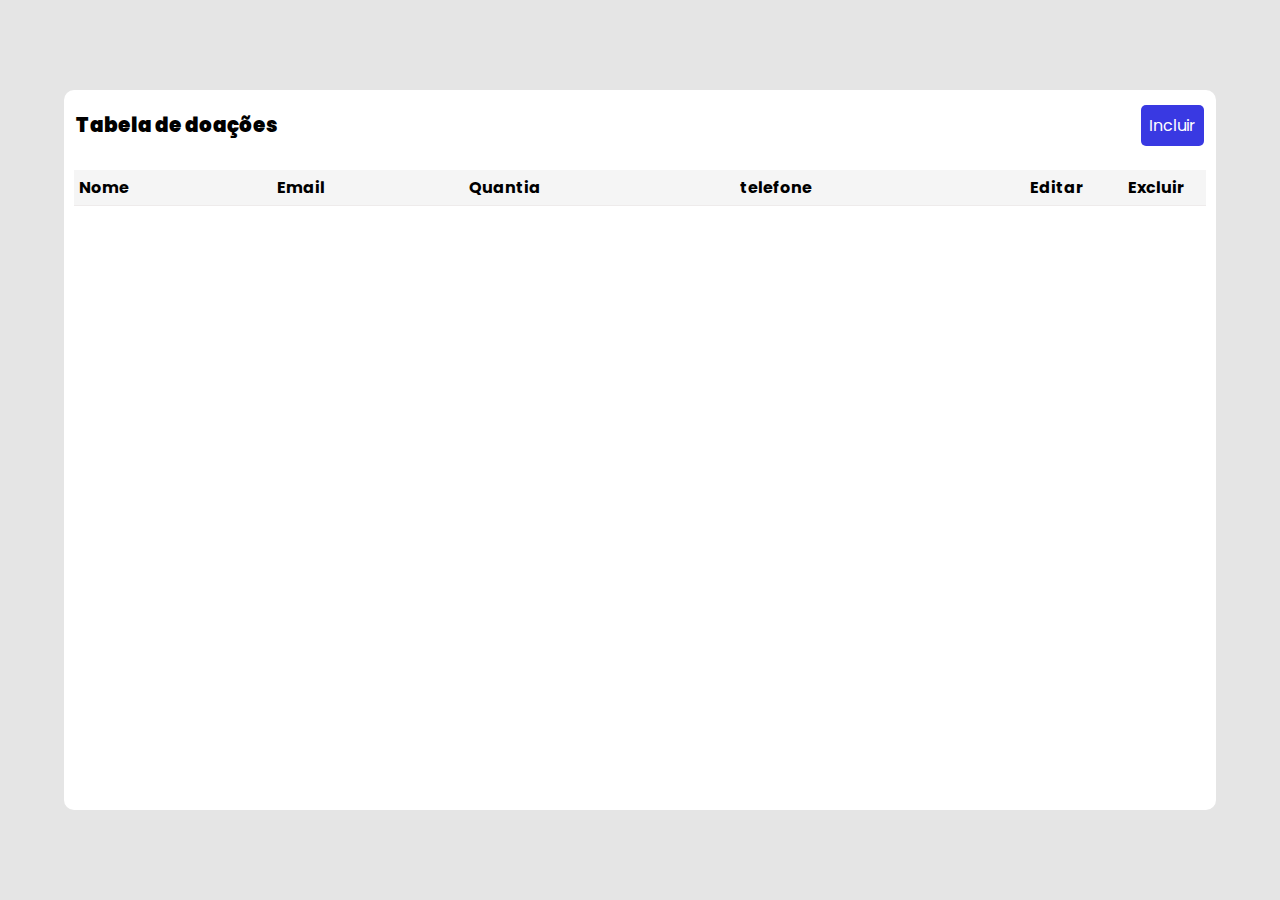
<file: Portal Estacio/Crud/index.html>
<!DOCTYPE html>
<html lang="en">

<head>
  <meta charset="UTF-8">
  <meta http-equiv="X-UA-Compatible" content="IE=edge">
  <meta name="viewport" content="width=device-width, initial-scale=1.0">
  <title>CRUD</title>
  <link rel="stylesheet" href="./styles.css">
  <link href='https://unpkg.com/boxicons@2.1.1/css/boxicons.min.css' rel='stylesheet'>
</head>

<body>
  <div class="container">
    <div class="header">
      <span>Tabela de doações</span>
      <button onclick="openModal()" id="new">Incluir</i></button>
    </div>

    <div class="divTable">
      <table>
        <thead>
          <tr>
            <th>Nome</th>
            <th>Email</th>
            <th>Quantia</th>
            <th>telefone</th>
            <th class="acao">Editar</th>
            <th class="acao">Excluir</th>
          </tr>
        </thead>
        <tbody>
        </tbody>
      </table>
    </div>

    <div class="modal-container">
      <div class="modal">
        <form>
          <label for="m-nome">Nome</label>
          <input id="m-nome" type="text" required />
  
          <label for="m-funcao">Email</label>
          <input id="m-funcao" type="text" required />
  
          <label for="m-salario">Quantia</label>
          <input id="m-salario" type="number" required />

          <label for="m-salario">Telefone</label>
          <input id="m-salario" type="number" required />

          <button id="btnSalvar">Salvar</button>
        </form>
      </div>
    </div>

  </div>
  <script src="script.js"></script>
</body>

</html>
</file>
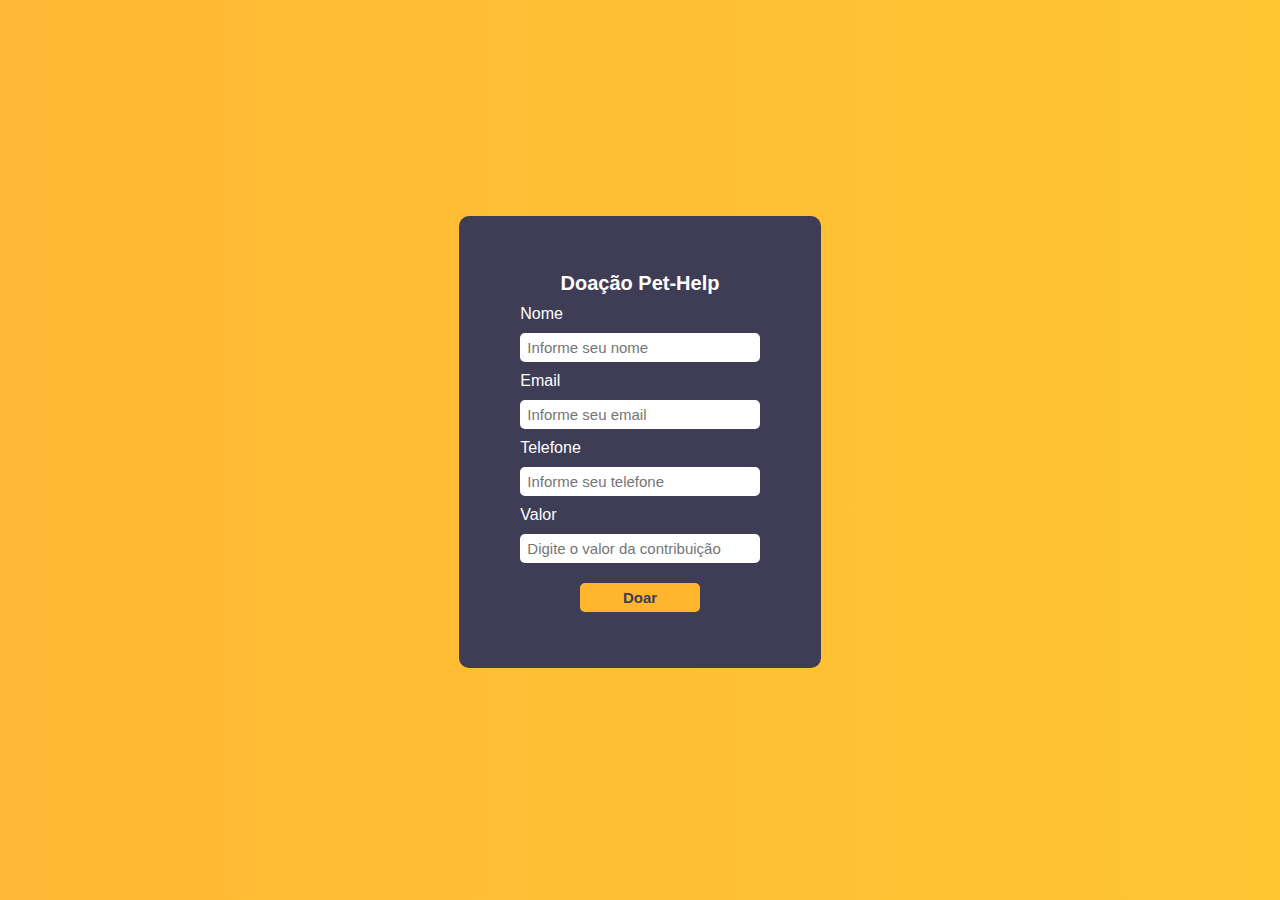
<file: Portal Estacio/Donate/donate.html>
<html lang="pt-br">
<head>
    <meta charset="UTF-8">
    <meta name="viewport" content="width=device-width, initial-scale=1.0">
    <title> Doação </title>
    <link rel="stylesheet" type="text/css" href="donate.css">
</head>
<body>
    <section id="donate">
    
        <form id="card-donate" action="https://api.sheetmonkey.io/form/51ML4vi5vcAtkAbF5RTpFp" method="post">
            <h1> Doação Pet-Help </h1>
            <label for="name"> Nome </label>
            <input name="name" type="name" autocomplete="name" placeholder="Informe seu nome"/>
            <label for="email"> Email </label>
            <input name="email" type="email" autocomplete="email" placeholder="Informe seu email"/>
            <label for="telefone"> Telefone </label>
            <input name="telefone" type="tel" autocomplete="tel" placeholder="Informe seu telefone"/>
            <label for="valor"> Valor </label>
            <input name="valor" type="number" autocomplete="cc-number" placeholder="Digite o valor da contribuição"/>
            <div id="buttons-register">
                <button id="register-btn" type="submit" onclick="sendData(event)"> Doar </button>
            </div>
        </form>
    </section>
</body>
</html>
</file>
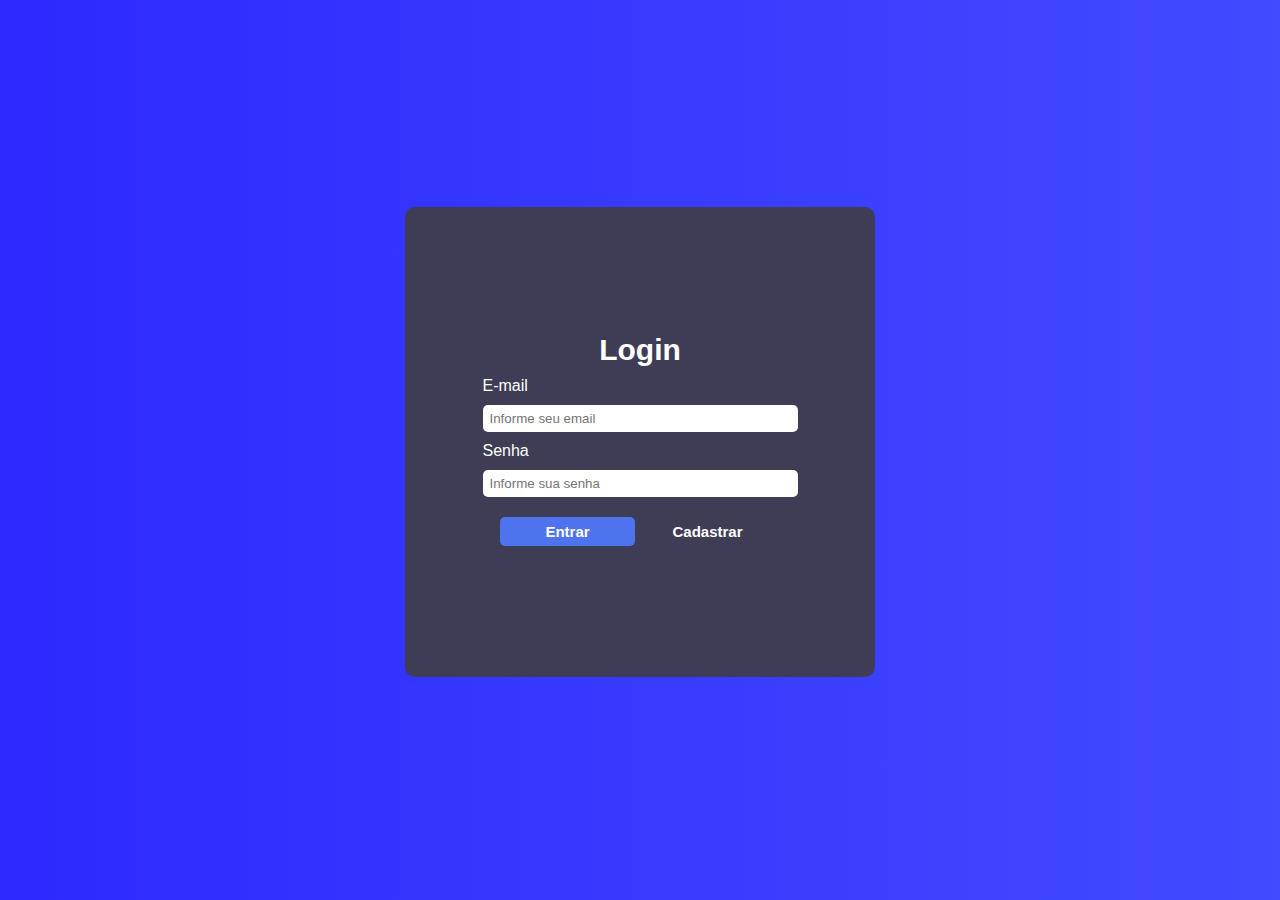
<file: Portal Estacio/Login/login.html>
<html lang="pt-br">
<head>
    <meta charset="UTF-8">
    <meta name="viewport" content="width=device-width, initial-scale=1.0">
    <title> Login </title>
    <link rel="stylesheet" type="text/css" href="login.css">
</head>
<body>
    <section id="login">
        <form id="card-login">
            <h1> Login </h1>
            <label for="email"> E-mail </label>
            <input name="email" type="email" autocomplete="email" placeholder="Informe seu email"/>
            <label for="password"> Senha </label>
            <input name="password" type="password" autocomplete="current-password" placeholder="Informe sua senha"/>
            <div id="buttons-login">
                <button id="login-btn" type="submit" onclick="getData(event)"> Entrar </button>
                <button id="register-btn"><a href="./register/register.html"/> Cadastrar </button>
            </div>
        </form>
    </section>
</body>
</html>
</file>
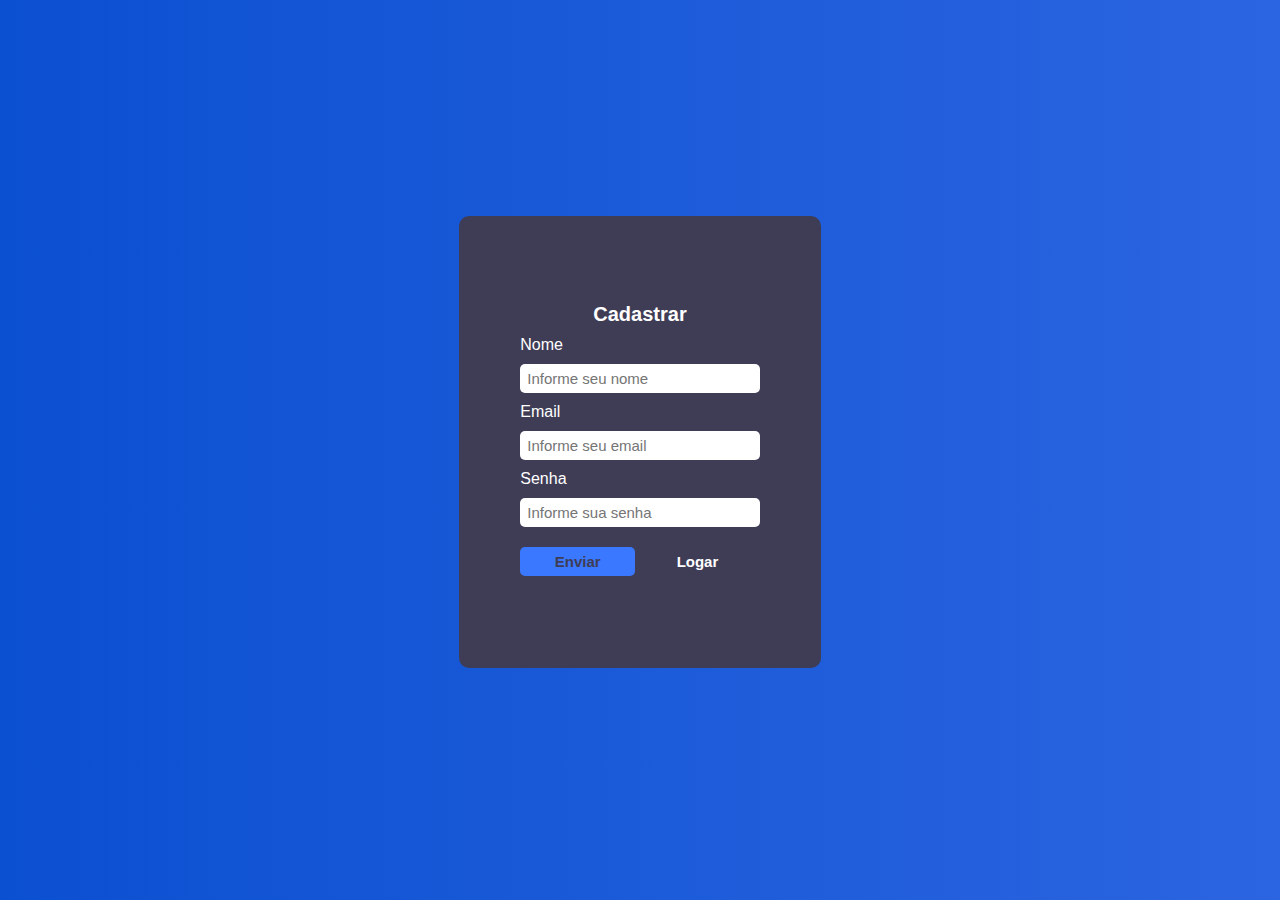
<file: Portal Estacio/Login/register/register.html>
<html lang="pt-br">
<head>
    <meta charset="UTF-8">
    <meta name="viewport" content="width=device-width, initial-scale=1.0">
    <title> Cadastro </title>
    <link rel="stylesheet" type="text/css" href="register.css">
</head>
<body>
    <section id="register">
    
        <form id="card-register">
            <h1> Cadastrar </h1>
            <label for="name"> Nome </label>
            <input name="name" type="name" autocomplete="name" placeholder="Informe seu nome"/>
            <label for="email"> Email </label>
            <input name="email" type="email" autocomplete="email" placeholder="Informe seu email"/>
            <label for="password"> Senha </label>
            <input name="password" type="password" autocomplete="current-password" placeholder="Informe sua senha"/>
            <div id="buttons-register">
                <button id="register-btn" type="submit" onclick="sendData(event)"> Enviar </button>
                <button id="login-btn"><a href="/Portal Estacio/Login/login.html"> Logar </button>
            </div>
        </form>
    </section>
</body>
</html>
</file>
<file: Portal Estacio/Crud/styles.css>
@import url('https://fonts.googleapis.com/css2?family=Poppins:wght@200;300;400;500;700&family=Roboto:wght@100;300;400;500;700;900&family=Source+Sans+Pro:wght@200;300;400;600;700;900&display=swap');

* {
  margin: 0;
  padding: 0;
  box-sizing: border-box;
  font-family: 'Poppins', sans-serif;
}

body {
  width: 100vw;
  height: 100vh;
  display: flex;
  align-items: center;
  justify-content: center;
  background-color: rgba(0,0,0,0.1);
}

button {
  cursor: pointer;
}

.container {
  width: 90%;
  height: 80%;
  border-radius: 10px;
  background: white;
}

.header {
  min-height: 70px;
  display: flex;
  align-items: center;
  justify-content: space-between;
  margin: auto 12px;
}

.header span {
  font-weight: 900;
  font-size: 20px;
  word-break: break-all;
}

#new {
  font-size: 16px;
  padding: 8px;
  border-radius: 5px;
  border: none;
  color: white;
  background-color: rgb(57, 57, 226);
}

.divTable {
  padding: 10px;
  width: auto; 
  height:inherit; 
  overflow:auto;
}

.divTable::-webkit-scrollbar {
  width: 12px;
  background-color: whitesmoke; 
}

.divTable::-webkit-scrollbar-thumb {
  border-radius: 10px;
  background-color: darkgray; 
}

table {
  width: 100%;
  border-spacing: 10px;
  word-break: break-all;
  border-collapse: collapse;
}

thead {
  background-color: whitesmoke;
}

tr {
  border-bottom: 1px solid rgb(238, 235, 235)!important;
}

tbody tr td {
  vertical-align: text-top;
  padding: 6px;
  max-width: 50px;
}

thead tr th {
  padding: 5px;
  text-align: start;
  margin-bottom: 50px;
}

tbody tr {
  margin-bottom: 50px;
}

thead tr th.acao {
  width: 100px!important;
  text-align: center;
}

tbody tr td.acao {
  text-align: center;
}

@media (max-width: 700px) {
  body {
    font-size: 10px;
  }
  
  .header span {
    font-size: 15px;
  }

  #new {
    padding: 5px;
    font-size: 10px;
  }

  thead tr th.acao {
    width: auto!important;
  }
  
  td button i {
    font-size: 20px!important;
  }

  td button i:first-child {
    margin-right: 0;
  }

  .modal {
    width: 90%!important;
  }

  .modal label {
    font-size: 12px!important;
  }
}

.modal-container {
  width: 100vw;
  height: 100vh;
  position: fixed;
  top: 0;
  left: 0;
  background-color: rgba(0, 0, 0, 0.5);
  display: none;
  z-index: 999;
  align-items: center;
  justify-content: center;
}

.modal {
  display: flex;
  flex-direction: column;
  align-items: center;
  padding: 40px;
  background-color: white;
  border-radius: 10px;
  width: 50%;
}

.modal label {
  font-size: 14px;
  width: 100%;
}

.modal input {
  width: 100%;
  outline: none;
  padding: 5px 10px; 
  width: 100%;
  margin-bottom: 20px;
  border-top: none;
  border-left: none;
  border-right: none;
}

.modal button {
  width: 100%;
  margin: 10px auto;
  outline: none;
  border-radius: 20px; 
  padding: 5px 10px; 
  width: 100%;
  border: none;
  background-color: rgb(57, 57, 226);
  color: white;
}

.active {
  display: flex;
}

.active .modal {
  animation: modal .4s;
}

@keyframes modal {
  from {
    opacity: 0;
    transform: translate3d(0, -60px, 0);
  }
  to {
    opacity: 1;
    transform: translate3d(0, 0, 0);
  }
}

td button {
  border: none;
  outline: none;
  background: transparent;
}

td button i {
  font-size: 25px;
}

td button i:first-child {
  margin-right: 10px;
}
</file>
<file: Portal Estacio/Donate/donate.css>
body {
    background: linear-gradient(270deg, #e08918, #ffdf2b, #ffb936);
    background-size: 600% 600%;
    -webkit-animation: AnimationName 30s ease infinite;
    -moz-animation: AnimationName 30s ease infinite;
    animation: AnimationName 30s ease infinite;
    padding: 0;
    margin: 0;
    height: 100vh;
    display: flex;
    justify-content: center;
    align-items: center; 
    font-family: Helvetica, sans-serif;
}

#donate {
    height: 100%;
    display: flex;
    flex-direction: column;
    justify-content: center;
    align-items: center;
}

#image-register {
    height: 350px;
    position: absolute;
    bottom: 10px;
    right: 10px;
}

#card-donate {
    display: flex;
    flex-direction: column;
    justify-content: center;
    align-items: center;
    padding: 5px;
    gap: 5px;
    height: 60vh;
    width: 50vh;
    border: 5px solid transparent;
    border-radius: 10px;
    background-color: #3f3d56;
    color: white;
}

#card-donateh1 {
    font-size: 30px;
    margin: 0px;
}

#card-donate label {
    width: 70%;
    padding: 5px 0px 5px 0px;
}

#card-donate input {
    width: 70%;
    border: 5px solid transparent;
    border-radius: 5px;
    font-size: 15px;
}

#buttons-register {
    display: flex;
    flex-direction: row;
    margin-top: 15px;
    width: 70%;
    justify-content: center;
    gap: 5px;
}

#register-btn {
    width: 50%;
    background-color: #ffb62d;
    border: 5px solid transparent;
    border-radius: 5px;
    color: #3f3d56;
    font-weight: bold;
    font-size: 15px;
    cursor: pointer;
}


@media only screen and (max-width: 600px) {
    #card-donate h1 {
        font-size: 20px;
        margin: 0px;
    }

    #card-donate {
        height: 45vh;
        width: 35vh;
    }

    #image-register {
        height: 120px;
    }
}

@media only screen and (min-width: 600px) and (max-width: 1280px) {
    #card-donate h1 {
        font-size: 20px;
        margin: 0px;
    }

    #card-donate {
        height: 48vh;
        width: 38vh;
    }

    #image-register {
        height: 250px;
    }
}


@-webkit-keyframes AnimationName {
    0%{background-position:0% 50%}
    50%{background-position:100% 50%}
    100%{background-position:0% 50%}
}
@-moz-keyframes AnimationName {
    0%{background-position:0% 50%}
    50%{background-position:100% 50%}
    100%{background-position:0% 50%}
}
@keyframes AnimationName {
    0%{background-position:0% 50%}
    50%{background-position:100% 50%}
    100%{background-position:0% 50%}
}
</file>
<file: Portal Estacio/Login/login.css>
body {
    background: linear-gradient(270deg, #2d61f0, #6c8eff, #2d29ff);
    background-size: 600% 600%;
    -webkit-animation: AnimationName 30s ease infinite;
    -moz-animation: AnimationName 30s ease infinite;
    animation: AnimationName 30s ease infinite;
    padding: 0;
    margin: 0;
    height: 100vh;
    display: flex;
    justify-content: center;
    align-items: center; 
    font-family: Helvetica, sans-serif;
}

#login {
    height: 100%;
    display: flex;
    flex-direction: column;
    justify-content: center;
    align-items: center;
}

#image-login {
    height: 400px;
    position: absolute;
    bottom: 10px;
    left: 10px;
}

#card-login {
    display: flex;
    flex-direction: column;
    justify-content: center;
    align-items: center;
    padding: 5px;
    gap: 5px;
    height: 50vh;
    width: 50vh;
    border: 5px solid transparent;
    border-radius: 10px;
    background-color: #3f3d56;
    color: white;
}

#card-login h1 {
    font-size: 30px;
    margin: 0px;
}

#card-login label {
    width: 70%;
    padding: 5px 0px 5px 0px;
}

#card-login input {
    width: 70%;
    border: 5px solid transparent;
    border-radius: 5px;
}

#buttons-login {
    display: flex;
    flex-direction: row;
    margin-top: 15px;
    width: 100%;
    justify-content: center;
    gap: 5px;
}

#login-btn {
    width: 30%;
    background-color: #4e73ee;
    border: 5px solid transparent;
    border-radius: 5px;
    color: #ffffff;
    font-weight: bold;
    font-size: 15px;
    cursor: pointer;
}

#register-btn {
    width: 30%;
    background-color: #3f3d56;
    border: 0;
    font-weight: bold;
    font-size: 15px;
    cursor: pointer;
}

#register-btn a {
    color: white;
    text-decoration: none;
}

@media only screen and (max-width: 600px) {
    #card-login h1 {
        font-size: 20px;
        margin: 0px;
    }

    #card-login {
        height: 35vh;
        width: 35vh;
    }

    #image-login {
        height: 160px;
    }
}

@media only screen and (min-width: 600px) and (max-width: 1024px) {
    #card-login h1 {
        font-size: 20px;
        margin: 0px;
    }

    #card-login {
        height: 40vh;
        width: 40vh;
    }

    #image-login {
        height: 300px;
    }
}

@-webkit-keyframes AnimationName {
    0%{background-position:0% 50%}
    50%{background-position:100% 50%}
    100%{background-position:0% 50%}
}
@-moz-keyframes AnimationName {
    0%{background-position:0% 50%}
    50%{background-position:100% 50%}
    100%{background-position:0% 50%}
}
@keyframes AnimationName {
    0%{background-position:0% 50%}
    50%{background-position:100% 50%}
    100%{background-position:0% 50%}
}
</file>
<file: Portal Estacio/Login/register/register.css>
body {
    background: linear-gradient(270deg, #2d61f0, #6c8eff, #0b50d1);
    background-size: 600% 600%;
    -webkit-animation: AnimationName 30s ease infinite;
    -moz-animation: AnimationName 30s ease infinite;
    animation: AnimationName 30s ease infinite;
    padding: 0;
    margin: 0;
    height: 100vh;
    display: flex;
    justify-content: center;
    align-items: center; 
    font-family: Helvetica, sans-serif;
}

#register {
    height: 100%;
    display: flex;
    flex-direction: column;
    justify-content: center;
    align-items: center;
}

#image-register {
    height: 350px;
    position: absolute;
    bottom: 10px;
    right: 10px;
}

#card-register {
    display: flex;
    flex-direction: column;
    justify-content: center;
    align-items: center;
    padding: 5px;
    gap: 5px;
    height: 60vh;
    width: 50vh;
    border: 5px solid transparent;
    border-radius: 10px;
    background-color: #3f3d56;
    color: white;
}

#card-register h1 {
    font-size: 30px;
    margin: 0px;
}

#card-register label {
    width: 70%;
    padding: 5px 0px 5px 0px;
}

#card-register input {
    width: 70%;
    border: 5px solid transparent;
    border-radius: 5px;
    font-size: 15px;
}

#buttons-register {
    display: flex;
    flex-direction: row;
    margin-top: 15px;
    width: 70%;
    justify-content: center;
    gap: 5px;
}

#register-btn {
    width: 50%;
    background-color: #3a78ff;
    border: 5px solid transparent;
    border-radius: 5px;
    color: #3f3d56;
    font-weight: bold;
    font-size: 15px;
    cursor: pointer;
}

#login-btn {
    width: 50%;
    background-color: #3f3d56;
    border: 0;
    font-weight: bold;
    font-size: 15px;
    cursor: pointer;
}

#login-btn a {
    color: white;
    text-decoration: none;
}

@media only screen and (max-width: 600px) {
    #card-register h1 {
        font-size: 20px;
        margin: 0px;
    }

    #card-register {
        height: 45vh;
        width: 35vh;
    }

    #image-register {
        height: 120px;
    }
}

@media only screen and (min-width: 600px) and (max-width: 1280px) {
    #card-register h1 {
        font-size: 20px;
        margin: 0px;
    }

    #card-register {
        height: 48vh;
        width: 38vh;
    }

    #image-register {
        height: 250px;
    }
}


@-webkit-keyframes AnimationName {
    0%{background-position:0% 50%}
    50%{background-position:100% 50%}
    100%{background-position:0% 50%}
}
@-moz-keyframes AnimationName {
    0%{background-position:0% 50%}
    50%{background-position:100% 50%}
    100%{background-position:0% 50%}
}
@keyframes AnimationName {
    0%{background-position:0% 50%}
    50%{background-position:100% 50%}
    100%{background-position:0% 50%}
}
</file>
